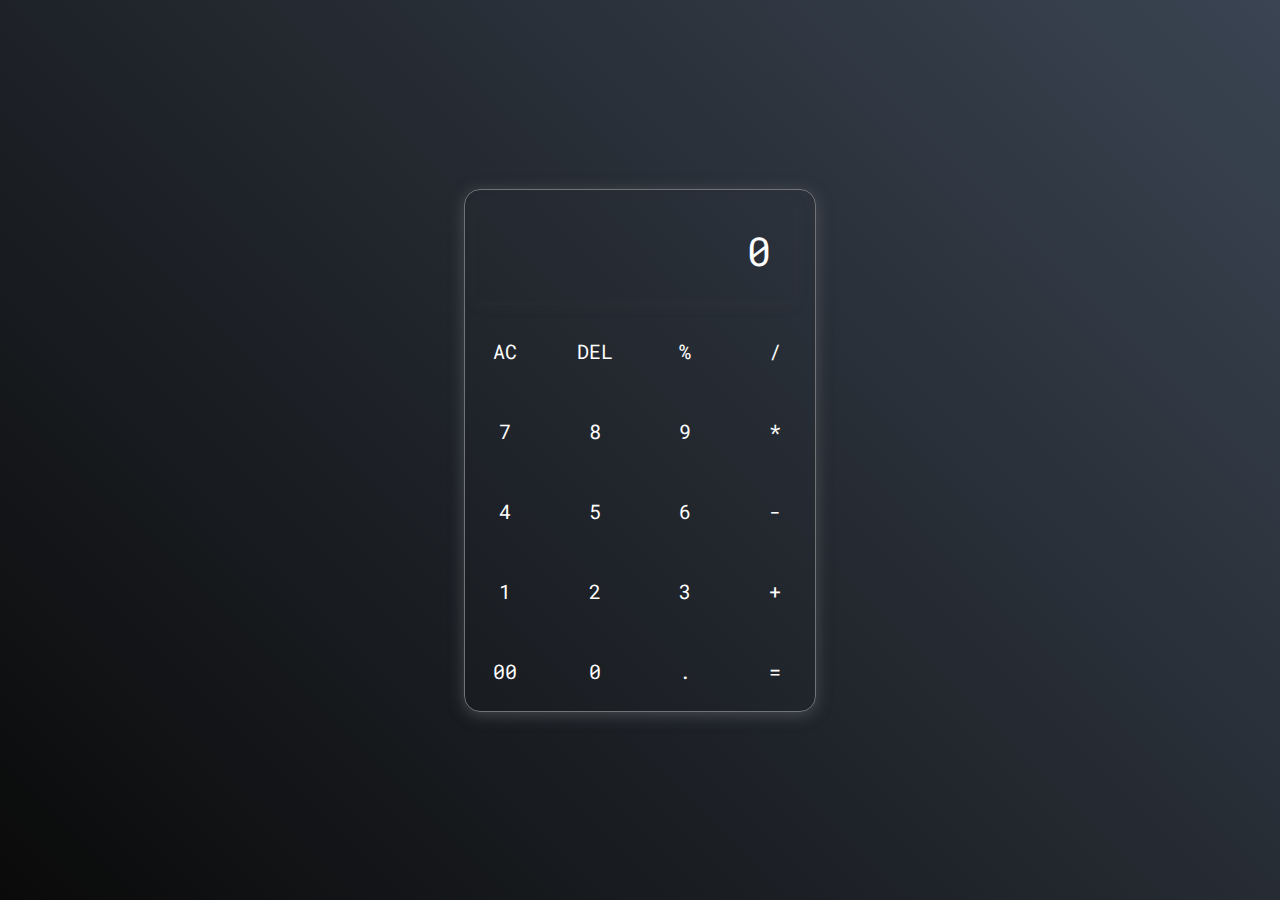
<file: Calculator/index.html>
<!DOCTYPE html>
<html lang="en">

<head>
	<meta charset="UTF-8">
	<meta http-equiv="X-UA-Compatible" content="IE=edge">
	<meta name="viewport" content="width=device-width, initial-scale=1.0">
	<title>Calculator</title>
	<link rel="stylesheet" href="index.css">
	<link href="https://cdn.jsdelivr.net/npm/bootstrap@5.0.2/dist/css/bootstrap.min.css" rel="stylesheet"
		integrity="sha384-EVSTQN3/azprG1Anm3QDgpJLIm9Nao0Yz1ztcQTwFspd3yD65VohhpuuCOmLASjC" crossorigin="anonymous">

</head>

<body>
	<div class="calculator">
		<input type="text" placeholder="0" id="inputBox">
		<div>
			<button type="button" class="btn btn-danger">AC</button>
			<button>DEL</button>
			<button>%</button>
			<button>/</button>
		</div>
		<div>
			<button>7</button>
			<button>8</button>
			<button>9</button>
			<button>*</button>
		</div>
		<div>
			<button>4</button>
			<button>5</button>
			<button>6</button>
			<button>-</button>
		</div>
		<div>
			<button>1</button>
			<button>2</button>
			<button>3</button>
			<button>+</button>
		</div>
		<div>
			<button>00</button>
			<button>0</button>
			<button>.</button>
			<button type="button" class="btn btn-success">=</button>
		</div>
	</div>

	<script src="index.js"></script>
</body>

</html>
</file>
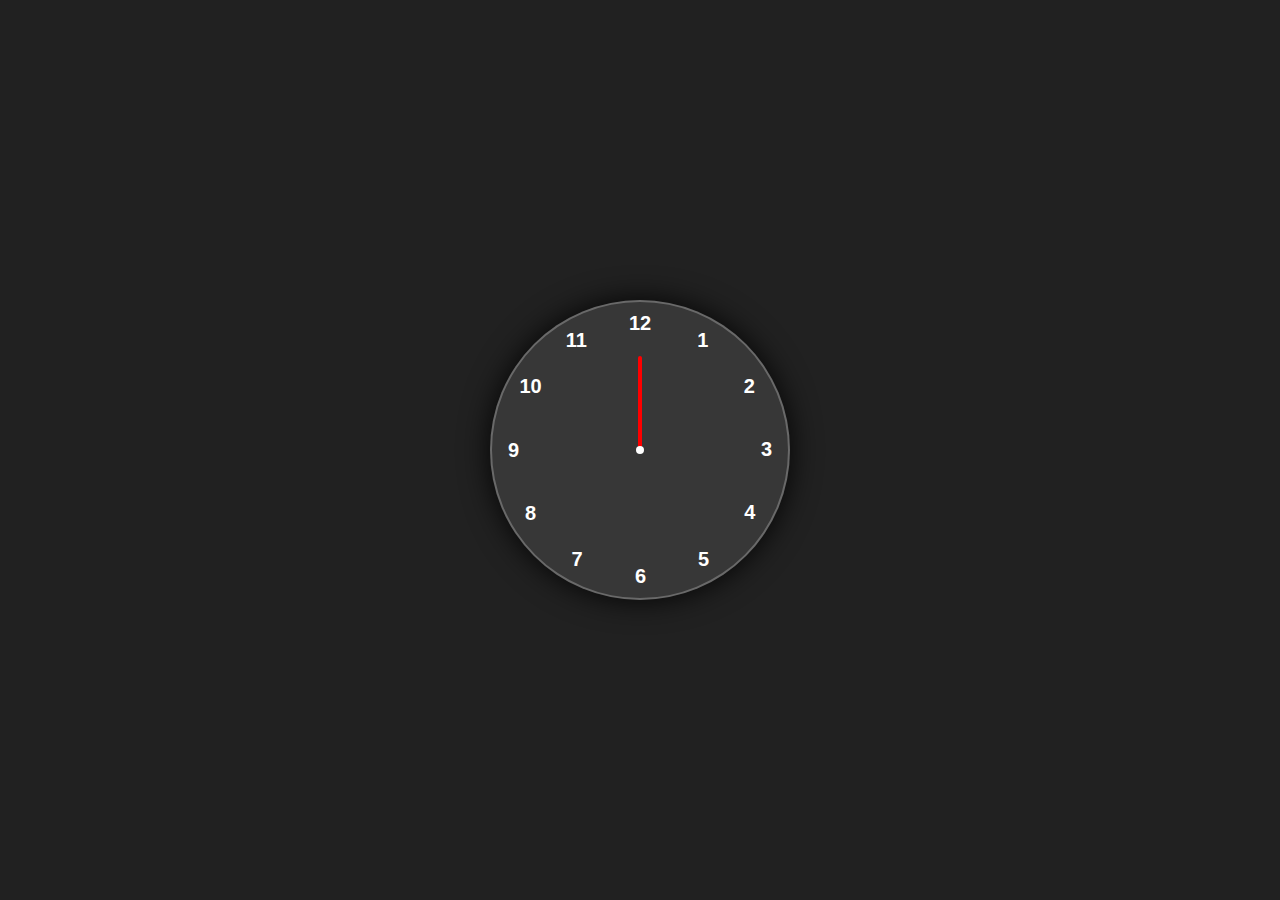
<file: Clock/project.html>
<!DOCTYPE html>
<html lang="en">
<head>
	<meta charset="UTF-8">
	<meta http-equiv="X-UA-Compatible" content="IE=edge">
	<meta name="viewport" content="width=device-width, initial-scale=1.0">
	<title>Clock</title>
	<link rel="stylesheet" href="project.css">
</head>
<body>
	<div class="container">
		<div class="clock">

			<div style="--clr: white; --h: 74px"  class="hand" id="hour"><i></i></div>
			<div style="--clr: rgba(218, 216, 217, 0.8); --h: 84px"  class="hand" id="min"><i></i></div>
			<div style="--clr: red; --h: 94px"  class="hand" id="sec"><i></i></div>

			<span style="--i:1"><b>1</b></span>
			<span style="--i:2"><b>2</b></span>
			<span style="--i:3"><b>3</b></span>
			<span style="--i:4"><b>4</b></span>
			<span style="--i:5"><b>5</b></span>
			<span style="--i:6"><b>6</b></span>
			<span style="--i:7"><b>7</b></span>
			<span style="--i:8"><b>8</b></span>
			<span style="--i:9"><b>9</b></span>
			<span style="--i:10"><b>10</b></span>
			<span style="--i:11"><b>11</b></span>
			<span style="--i:12"><b>12</b></span>
		</div>
	</div>

	<script src="project.js"></script>
</body>
</html>
</file>
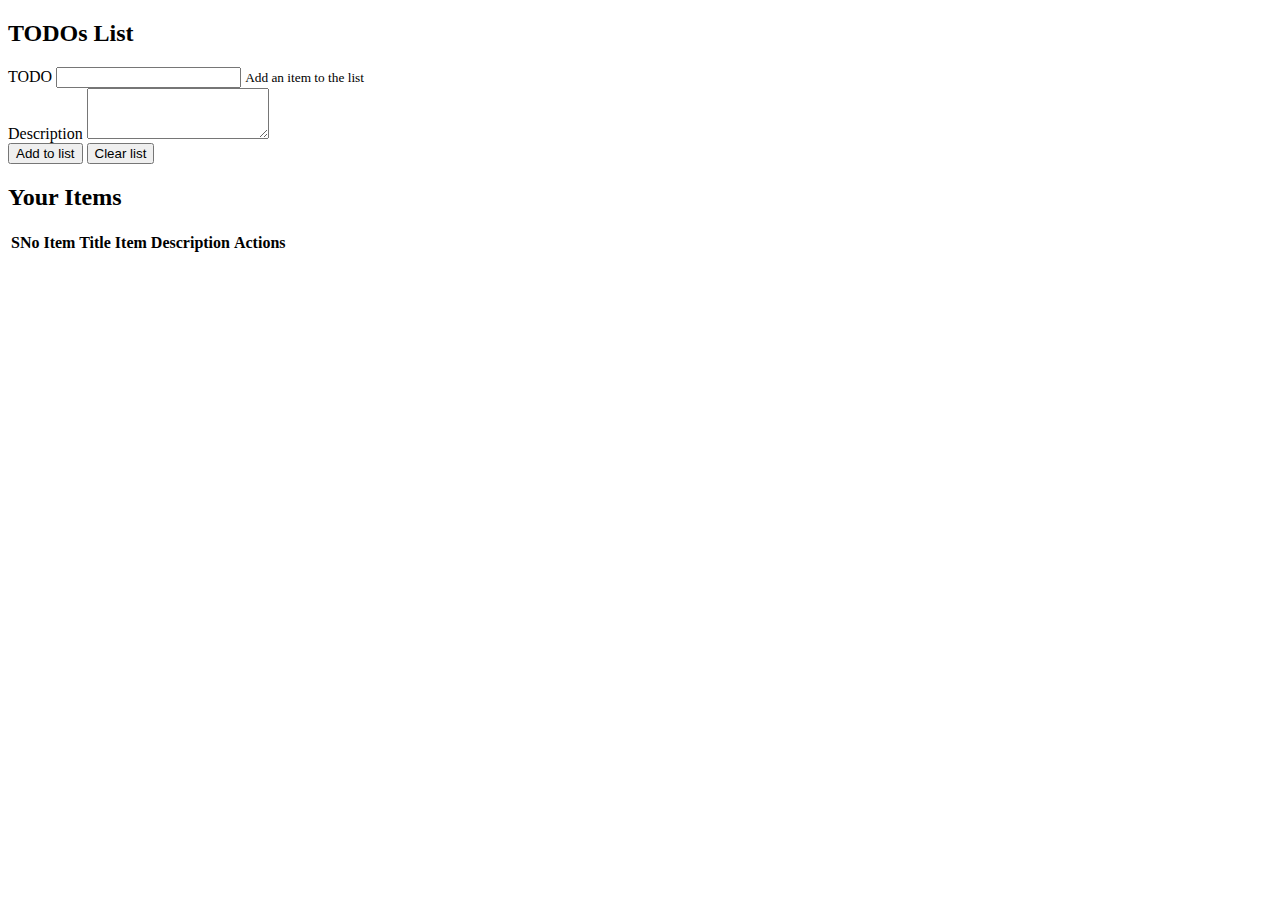
<file: To-Do List/todo.html>
<!doctype html>
<html lang="en">

<head>
    <!-- Required meta tags -->
    <meta charset="utf-8">
    <meta name="viewport" content="width=device-width, initial-scale=1, shrink-to-fit=no">

    <!-- Bootstrap CSS -->
    <link rel="stylesheet" href="https://stackpath.bootstrapcdn.com/bootstrap/4.5.0/css/bootstrap.min.css"
        integrity="sha384-9aIt2nRpC12Uk9gS9baDl411NQApFmC26EwAOH8WgZl5MYYxFfc+NcPb1dKGj7Sk" crossorigin="anonymous">
		
		<title>TODO's List</title>
</head>

<body>
    <div class="container my-4">
        <h2 class="text-center">TODOs List</h2>
         
            <div class="form-group">
                <label for="title">TODO</label>
                <input type="text" class="form-control" id="title" aria-describedby="emailHelp">
                <small id="emailHelp" class="form-text text-muted">Add an item to the list</small>
            </div>

            <div class="form-group">
                <label for="description">Description</label>
                <textarea class="form-control" id="description" rows="3"></textarea>
            </div>
            <button   id="add" class="btn btn-primary">Add to list</button>
            <button  id="clear" class="btn btn-primary" onclick="clearStorage()">Clear list</button>
         

        <div id="items" class="my-4">
            <h2>Your Items</h2>
            <table class="table table-dark table-hover">
                <thead>
                  <tr>
                    <th scope="col">SNo</th>
                    <th scope="col">Item Title</th>
                    <th scope="col">Item Description</th> 
                    <th scope="col">Actions</th> 
                  </tr>
                </thead>
                <tbody id="tableBody">
                  <tr>
                    <th scope="row">1</th>
                    <td>Get some Coffee</td>
                    <td>You need coffee as you are a coder</td> 
                    <td><button class="btn btn-danger">Delete</button></td> 
                  </tr>
                  
                </tbody>
              </table>
        </div>
    </div>

    <!-- Optional JavaScript -->
    <!-- jQuery first, then Popper.js, then Bootstrap JS -->
    <script src="https://code.jquery.com/jquery-3.5.1.slim.min.js"
        integrity="sha384-DfXdz2htPH0lsSSs5nCTpuj/zy4C+OGpamoFVy38MVBnE+IbbVYUew+OrCXaRkfj"
        crossorigin="anonymous"></script>
    <script src="https://cdn.jsdelivr.net/npm/popper.js@1.16.0/dist/umd/popper.min.js"
        integrity="sha384-Q6E9RHvbIyZFJoft+2mJbHaEWldlvI9IOYy5n3zV9zzTtmI3UksdQRVvoxMfooAo"
        crossorigin="anonymous"></script>
    <script src="https://stackpath.bootstrapcdn.com/bootstrap/4.5.0/js/bootstrap.min.js"
        integrity="sha384-OgVRvuATP1z7JjHLkuOU7Xw704+h835Lr+6QL9UvYjZE3Ipu6Tp75j7Bh/kR0JKI"
        crossorigin="anonymous"></script>
        <script>
            function getAndUpdate(){
                console.log("Updating List...");
                tit = document.getElementById('title').value;
                desc = document.getElementById('description').value;
                if (localStorage.getItem('itemsJson')==null){
                    itemJsonArray = [];
                    itemJsonArray.push([tit, desc]);
                    localStorage.setItem('itemsJson', JSON.stringify(itemJsonArray))
                }
                else{
                    itemJsonArrayStr = localStorage.getItem('itemsJson')
                    itemJsonArray = JSON.parse(itemJsonArrayStr);
                    itemJsonArray.push([tit, desc]);
                    localStorage.setItem('itemsJson', JSON.stringify(itemJsonArray))
                }
                update();
            }

            function update(){
                if (localStorage.getItem('itemsJson')==null){
                    itemJsonArray = []; 
                    localStorage.setItem('itemsJson', JSON.stringify(itemJsonArray))
                } 
                else{
                    itemJsonArrayStr = localStorage.getItem('itemsJson')
                    itemJsonArray = JSON.parse(itemJsonArrayStr); 
                }
                // Populate the table
                let tableBody = document.getElementById("tableBody");
                let str = "";
                itemJsonArray.forEach((element, index) => {
                    str += `
                    <tr>
                    <th scope="row">${index + 1}</th>
                    <td>${element[0]}</td>
                    <td>${element[1]}</td> 
                    <td><button class="btn btn-sm btn-primary" onclick="deleted(${index})">Delete</button></td> 
                    </tr>`; 
                });
                tableBody.innerHTML = str;
            }
            add = document.getElementById("add");
            add.addEventListener("click", getAndUpdate);
            update();
            function deleted(itemIndex){
                console.log("Delete", itemIndex);
                itemJsonArrayStr = localStorage.getItem('itemsJson')
                itemJsonArray = JSON.parse(itemJsonArrayStr);
                // Delete itemIndex element from the array
                itemJsonArray.splice(itemIndex, 1);
                localStorage.setItem('itemsJson', JSON.stringify(itemJsonArray));
                update();

            }
            function clearStorage(){
                if (confirm("Do you areally want to clear?")){
                console.log('Clearing the storage')
                localStorage.clear();
                update()
                }
            }
        </script>
</body>

</html>
</file>
<file: Calculator/index.css>
@import url('https://fonts.googleapis.com/css2?family=Roboto+Mono:wght@300&display=swap');

* {
	margin: 0;
	padding: 0;
	box-sizing: border-box;
	font-family: 'Roboto Mono', monospace; 
}

body {
	width: 100%;
	height: 100vh;
	display: flex;
	justify-content: center;
	align-items: center;
	background: linear-gradient(45deg, #0a0a0a, #3a4452);
}

.calculator {
	border: 1px solid #717377;
	padding: 20 px;
	border-radius: 16px; 
	background: transparent;
	box-shadow: 0px 3px 15px rgba(113, 115, 119, 0.5);
}

input{
	width: 320px;
	border: none;
	padding: 24px;
	margin: 10px;
	background: transparent;
	box-shadow: 0px 3px 15px rgba(84, 84, 84, 0.1);
	font-size: 40px;
	text-align: right;
	cursor: pointer;
	color: white;
}

input::placeholder{
	color: white;
}

button{
	border: none;
	width: 60px;
	height: 60px;
	margin: 10px;
	border-radius: 50%;
	background: transparent;
	color: white;
	font-size: 20px;
	box-shadow: -8px -8px 15 px rgba(255, 255, 255, 0.1);
	cursor: pointer;
	transition-duration: 0.4s;
}

button:hover{
	background-color: blue;
	color: aliceblue;
}
</file>
<file: Clock/project.css>
*{
    margin: 0;
    padding: 0;
    box-sizing: border-box;
    font-family: sans-serif;
    color: white;
}

body{
    display: flex;
    justify-content: center;
    align-items: center;
    min-height: 100vh;
    background-color: #212121;
}

.container{
    position: relative;
}

.clock{
    width: 300px;
    height: 300px;
    border-radius: 50%;
    background-color: rgba(255,255,255,.1);
    border: 2px solid rgba(255,255,255,.25);
    box-shadow: 0px 0px 30px rgba(0,0,0,.9);
    display: flex;
    justify-content: center;
    align-items: center;
}

.clock span{
    position: absolute;
    transform: rotate(calc(30deg * var(--i)));
    inset: 12px;
    text-align: center;
}

.clock span b{
    transform: rotate(calc(-30deg * var(--i)));
    display: inline-block;
    font-size: 20px;
}

.clock::before{
    content: '';
    position: absolute;
    width: 8px;
    height: 8px;
    border-radius: 50%;
    background-color: white;
    z-index: 2;
}

.hand{
    position: absolute;
    display: flex;
    justify-content: center;
    align-items: flex-end;
}


.hand i{
    position: absolute;
    background-color: var(--clr);
    width: 4px;
    height: var(--h);
    border-radius: 8px;

}
</file>
